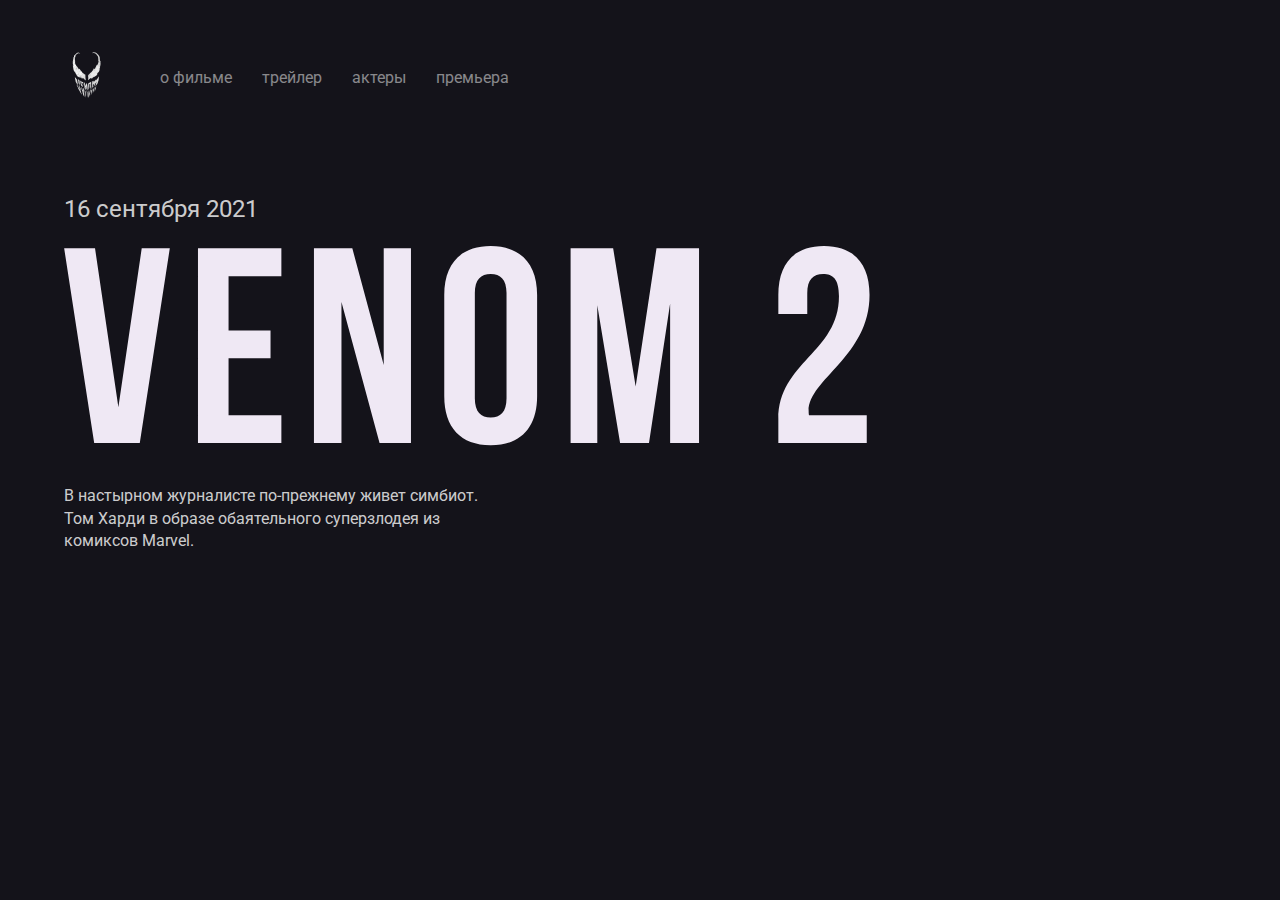
<file: index.html>
<!DOCTYPE html>
<html lang="ru">
  <head>
    <meta charset="UTF-8" />
    <meta http-equiv="X-UA-Compatible" content="IE=edge" />
    <meta name="viewport" content="width=device-width, initial-scale=1.0" />
    <title>Venom 2 - сайт о фильме</title>
    <link rel="preconnect" href="https://fonts.gstatic.com" />
    <link
      href="https://fonts.googleapis.com/css2?family=Roboto:wght@400;700&display=swap"
      rel="stylesheet"
    />
    <link rel="stylesheet" href="css/normalize.css" />
    <link rel="stylesheet" href="css/style.css" />
  </head>
  <body>
    <div class="container">
      <header class="header">
        <a href="/" class="logo-link">
          <img
            width="46"
            height="71"
            src="img/logo.png"
            alt="logo: venom"
            class="logo-image"
          />
        </a>
        <nav class="nav">
          <ul class="nav-menu">
            <li class="nav-menu-item">
              <a href="about.html" class="nav-menu-link">о фильме</a>
            </li>
            <li class="nav-menu-item">
              <a href="trailer.html" class="nav-menu-link">трейлер</a>
            </li>
            <li class="nav-menu-item">
              <a href="actors.html" class="nav-menu-link">актеры</a>
            </li>
            <li class="nav-menu-item">
              <a href="premiere.html" class="nav-menu-link">премьера</a>
            </li>
          </ul>
        </nav>
      </header>
      <div class="film">
        <div class="film-text">
          <span class="film-date">16 сентября 2021</span>
          <img src="img/venom-2.svg" alt="logo:venom-2" class="film-logo" />
          <p class="film-description">
            В настырном журналисте по-прежнему живет симбиот. Том Харди в образе
            обаятельного суперзлодея из комиксов Marvel.
          </p>
        </div>
        <!-- /.film-text -->
      </div>
      <!-- /.film -->
    </div>
  </body>
</html>
</file>
<file: css/style.css>
body {
  background-color: #14131a;
  color: #fff;
  font-family: "Roboto", sans-serif;
}
img {
  max-width: 100%;
}

.container {
  /* max-width: 1140px; */
  width: 90%;
  margin: auto;
}

.venom {
  position: absolute;
  top: 0;
  right: 0;
  max-width: 728px;
  width: 50%;
}
.header {
  display: flex;
  align-items: center;
  padding-top: 40px;
  margin-bottom: 80px;
}
.logo-link {
  display: inline-block;
  margin-right: 50px;
}
.nav-menu {
  margin: 0;
  padding: 0;
  list-style: none;
  display: flex;
}
.nav-menu-item {
  margin-right: 30px;
}
.nav-menu-link {
  text-decoration: none;
  color: rgba(255, 255, 255, 0.5);
}

.nav-menu-link:hover,
.nav-menu-link:focus,
.nav-menu-link:active {
  opacity: 0.7;
  /* color: #fff; */
}

.film-date {
  display: block;
  font-size: 24px;
  line-height: 28px;
  color: rgba(255, 255, 255, 0.8);
  margin-bottom: 2%;
}
.film-description {
  margin-top: 3%;
  max-width: 423px;
  font-size: 16px;
  line-height: 140%;
  color: rgba(255, 255, 255, 0.8);
}
.film-logo {
  width: 70%;
}
.button {
  padding: 15px 30px;
  border: none;
  border-radius: 5px;
  text-decoration: none;
  cursor: pointer;
}
.button-icon,
.button-text {
  display: inline-block;
  vertical-align: middle;
}
.button-text {
  font-size: 14px;
  line-height: 16px;
  margin-left: 10px;
}
.button-primary {
  color: #8d0019;
  background-color: #ffffff;
}
.button-link {
  color: #fff;
}
.button-group {
  margin-top: 5%;
}

.blood {
  background: url("../img/blood.png") no-repeat top right / 75%,
    #14131a url("../img/background.jpg") no-repeat center center / 100%;
}

.primary-bg {
  background: #14131a url("../img/background.jpg") no-repeat center center /
    100%;
}

.content {
  display: flex;
}

.col {
  flex-basis: 50%;
}

.content-title {
  font-weight: bold;
  font-size: 36px;
  line-height: 42px;
  color: rgba(255, 255, 255, 0.8);
  margin-top: 0;
  margin-bottom: 20px;
}

.content-subtitle {
  font-size: 16px;
  line-height: 140%;
  color: rgba(255, 255, 255, 0.8);
  margin-bottom: 15px;
  margin-top: 0;
}

.content-text {
  font-size: 16px;
  line-height: 140%;
  color: rgba(255, 255, 255, 0.8);
  max-width: 423px;
  margin-bottom: 30px;
}

.content .list {
  list-style: none;
  padding: 0;
}

.list-item {
  line-height: 1.5;
}

.column-2 {
  -webkit-column-count: 2;
  -moz-column-count: 2;
  column-count: 2;
  -webkit-column-gap: 20px;
  -moz-column-gap: 20px;
  column-gap: 20px;
  max-width: 350px;
}

.content .trailer {
  width: 356px;
  height: 205px;
  background: url("../img/trailer-cover.jpg") no-repeat center / contain;
  border-radius: 5px;
  display: flex;
  align-items: center;
  justify-content: center;
  margin-top: 33px;
}

/* .trailer .play {
  width: 45px;
  height: 45px;
  border-radius: 50%;
  border: none;
  cursor: pointer;
} */

.trailer .play-icon {
  /* transform: translate(1px, 2px); */
  padding: 10px;
  border-radius: 50%;
  border: none;
  background-color: #fff;
}

.poster-wrapper {
  display: flex;
  align-items: start;
}

.poster {
  width: 362px;
  border-radius: 5px;
  margin-right: 30px;
}

.poster-wrapper .content-subtitle {
  margin-bottom: 5px;
}

.poster-wrapper .list {
  margin: 0;
  margin-bottom: 20px;
}

.menu-button {
  display: none;
}
.menu-close {
  display: none;
}

@media (max-width: 1024px) {
  .content {
    flex-direction: column;
    padding-bottom: 5%;
  }

  .col {
    margin-bottom: 5%;
  }
  .header {
    margin-bottom: 4%;
  }
  .film {
    margin-top: 20%;
  }
}

@media (max-width: 768px) {
  .blood {
    background: #14131a;
  }
  .venom {
    top: 10%;
  }
}

@media (max-width: 576px) {
  .venom {
    top: 15%;
    width: 40%;
  }
  .nav-menu {
    position: fixed;
    left: 0;
    top: 0;
    z-index: 9;
    width: 100%;
    height: 100%;
    background-color: #fff;
    display: flex;
    justify-content: center;
    align-items: center;
    flex-direction: column;
    transform: translateX(100%);
    transition: transform 0.2s;
  }
  .nav-menu-item {
    margin-bottom: 2%;
    margin-top: 2%;
    margin-right: 0;
  }

  .menu-close {
    position: fixed;
    opacity: 0;
    right: 25px;
    top: 65px;
    display: flex;
    align-items: center;
    z-index: 10;
    border: none;
    background-color: #fff;
    cursor: pointer;
    transform: translateX(300%);
    transition: transform 0.2s;
    transition-delay: 0.4s;
  }

  .is-active {
    transform: translateX(0%);
    opacity: 1;
  }

  .menu-close-text {
    margin-right: 10px;
  }
  .nav-menu-link {
    color: #14131a;
  }
  .nav {
    margin-left: auto;
  }
  .menu-button {
    display: flex;
    align-items: center;
    justify-content: center;
    padding: 10px;
    border: none;
    background-color: #14131a;
    cursor: pointer;
    color: #fff;
  }

  .menu-button-text {
    margin-right: 10px;
  }

  .button-group {
    display: flex;
    align-items: center;
    justify-content: center;
    flex-direction: column;
  }
  .film-text {
    text-align: center;
  }
  .poster-wrapper {
    flex-direction: column;
  }

  .poster {
    margin-bottom: 4%;
    margin-right: 0;
    width: 100%;
    max-width: 350px;
  }
  .content .trailer {
    max-width: 350px;
    width: 100%;
  }
  .column-2 {
    column-count: 1;
  }
}
</file>
